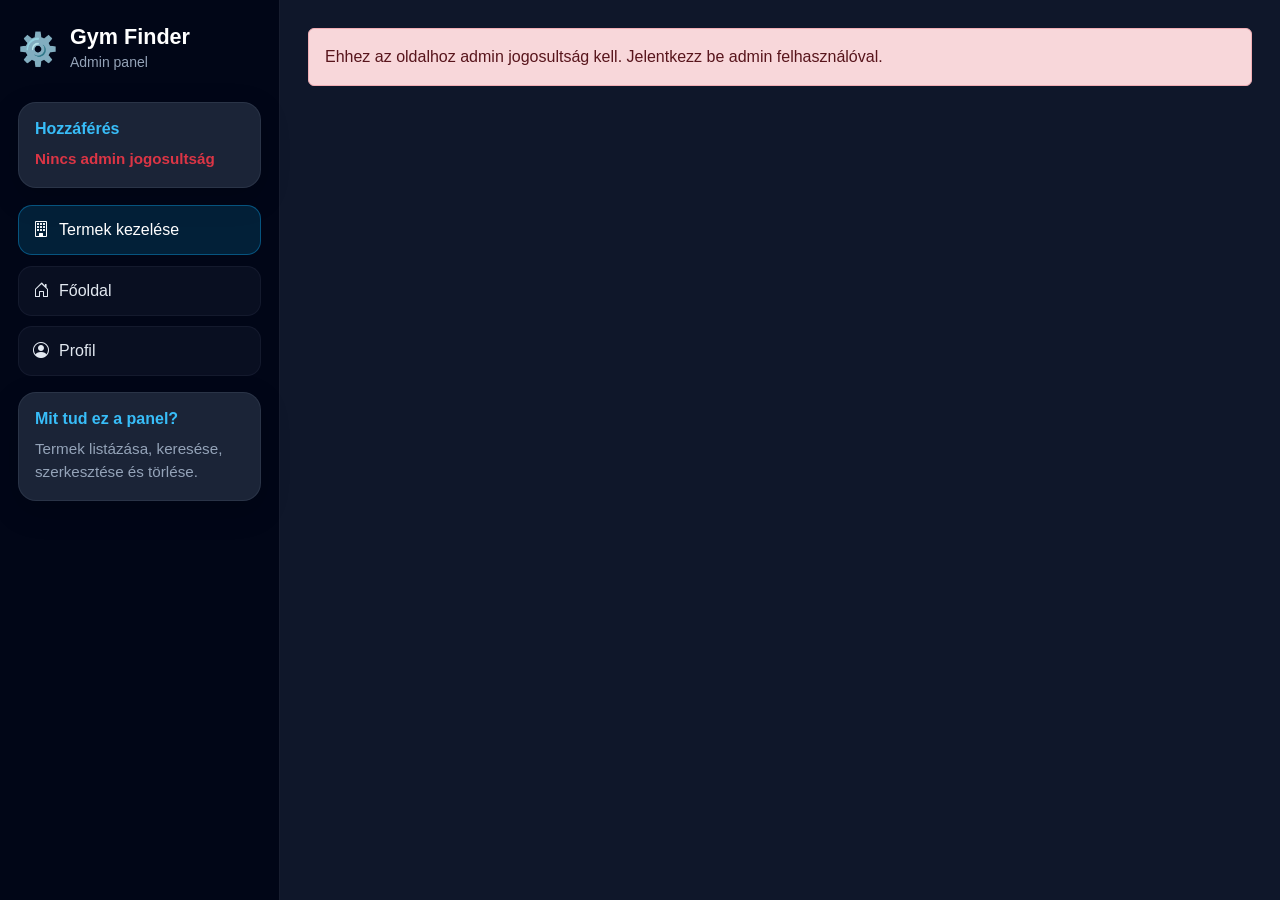
<file: konditeremFrontend/admin.html>
<!DOCTYPE html>
<html lang="hu">
<head>
    <meta charset="UTF-8">
    <meta name="viewport" content="width=device-width, initial-scale=1.0">
    <title>Admin Panel - Gym Finder</title>
    <link href="https://cdn.jsdelivr.net/npm/bootstrap@5.3.0/dist/css/bootstrap.min.css" rel="stylesheet">
    <link rel="stylesheet" href="https://cdn.jsdelivr.net/npm/bootstrap-icons@1.11.1/font/bootstrap-icons.css">
    <link rel="stylesheet" href="css/style.css">

    <style>
        body {
            background: linear-gradient(180deg, #020617 0%, #0f172a 100%);
            color: #ffffff;
            min-height: 100vh;
        }

        .admin-shell {
            display: grid;
            grid-template-columns: 280px 1fr;
            min-height: 100vh;
        }

        .admin-sidebar {
            background: rgba(2, 6, 23, 0.95);
            border-right: 1px solid rgba(148, 163, 184, 0.15);
            padding: 24px 18px;
            position: sticky;
            top: 0;
            height: 100vh;
            backdrop-filter: blur(14px);
        }

        .admin-brand {
            display: flex;
            align-items: center;
            gap: 12px;
            margin-bottom: 28px;
        }

        .admin-brand h2 {
            font-size: 1.35rem;
            margin: 0;
            font-weight: 800;
            color: #ffffff;
        }

        .admin-brand small {
            color: #94a3b8;
        }

        .sidebar-card {
            background: rgba(30, 41, 59, 0.9);
            border: 1px solid rgba(148, 163, 184, 0.12);
            border-radius: 18px;
            padding: 16px;
            margin-bottom: 18px;
            box-shadow: 0 10px 30px rgba(0, 0, 0, 0.18);
        }

        .sidebar-card h6 {
            color: #38bdf8;
            margin-bottom: 10px;
            font-weight: 700;
        }

        .sidebar-muted {
            color: #94a3b8;
            font-size: 0.95rem;
            line-height: 1.5;
        }

        .sidebar-nav {
            display: flex;
            flex-direction: column;
            gap: 10px;
        }

        .sidebar-nav .nav-btn {
            display: flex;
            align-items: center;
            gap: 10px;
            padding: 12px 14px;
            border-radius: 14px;
            text-decoration: none;
            color: #e2e8f0;
            background: rgba(15, 23, 42, 0.6);
            border: 1px solid rgba(148, 163, 184, 0.08);
            transition: 0.2s ease;
        }

        .sidebar-nav .nav-btn:hover,
        .sidebar-nav .nav-btn.active {
            background: rgba(14, 165, 233, 0.16);
            color: #ffffff;
            border-color: rgba(14, 165, 233, 0.4);
            transform: translateY(-1px);
        }

        .admin-main {
            padding: 28px;
        }

        .admin-topbar {
            display: flex;
            justify-content: space-between;
            align-items: center;
            gap: 16px;
            margin-bottom: 24px;
            flex-wrap: wrap;
        }

        .admin-topbar h1 {
            margin: 0;
            font-size: 2rem;
            font-weight: 800;
        }

        .admin-topbar p {
            margin: 6px 0 0;
            color: #94a3b8;
        }

        .topbar-actions {
            display: flex;
            gap: 10px;
            flex-wrap: wrap;
        }

        .dashboard-grid {
            display: grid;
            grid-template-columns: repeat(3, minmax(180px, 1fr));
            gap: 18px;
            margin-bottom: 24px;
        }

        .stat-card {
            background: linear-gradient(180deg, rgba(30, 41, 59, 0.95), rgba(15, 23, 42, 0.95));
            border: 1px solid rgba(148, 163, 184, 0.12);
            border-radius: 22px;
            padding: 20px;
            box-shadow: 0 18px 35px rgba(0, 0, 0, 0.2);
        }

        .stat-label {
            color: #94a3b8;
            font-size: 0.95rem;
            margin-bottom: 8px;
        }

        .stat-value {
            font-size: 2rem;
            font-weight: 800;
            color: #ffffff;
        }

        .panel-card {
            background: rgba(30, 41, 59, 0.94);
            border: 1px solid rgba(148, 163, 184, 0.12);
            border-radius: 22px;
            padding: 22px;
            box-shadow: 0 18px 35px rgba(0, 0, 0, 0.18);
        }

        .panel-header {
            display: flex;
            justify-content: space-between;
            align-items: center;
            gap: 16px;
            margin-bottom: 18px;
            flex-wrap: wrap;
        }

        .panel-title {
            margin: 0;
            font-size: 1.25rem;
            font-weight: 800;
        }

        .panel-subtitle {
            margin: 4px 0 0;
            color: #94a3b8;
            font-size: 0.95rem;
        }

        .toolbar {
            display: flex;
            gap: 10px;
            flex-wrap: wrap;
            width: 100%;
            justify-content: space-between;
            align-items: center;
            margin-bottom: 14px;
        }

        .search-box {
            flex: 1;
            min-width: 260px;
        }

        .search-box .input-group-text,
        .search-box .form-control {
            background: #0f172a;
            border: 1px solid rgba(148, 163, 184, 0.18);
            color: #ffffff;
        }

        .search-box .form-control::placeholder {
            color: #64748b;
        }

        .custom-table {
            overflow: hidden;
            border-radius: 18px;
            border: 1px solid rgba(148, 163, 184, 0.1);
        }

        .table {
            margin-bottom: 0;
        }

        .table thead th {
            background: #0f172a !important;
            color: #cbd5e1 !important;
            border-bottom: 1px solid rgba(148, 163, 184, 0.18) !important;
            font-size: 0.9rem;
            text-transform: uppercase;
            letter-spacing: 0.04em;
        }

        .table tbody td {
            vertical-align: middle;
            border-color: rgba(148, 163, 184, 0.08) !important;
        }

        .gym-name-cell {
            font-weight: 700;
            color: #ffffff;
        }

        .muted-cell {
            color: #94a3b8;
            font-size: 0.92rem;
        }

        .image-badge {
            display: inline-flex;
            align-items: center;
            gap: 8px;
            background: rgba(14, 165, 233, 0.12);
            color: #7dd3fc;
            border: 1px solid rgba(14, 165, 233, 0.2);
            padding: 6px 10px;
            border-radius: 999px;
            font-size: 0.85rem;
        }

        .action-group {
            display: flex;
            gap: 8px;
            flex-wrap: wrap;
        }

        .btn-soft-info {
            background: rgba(14, 165, 233, 0.16);
            color: #7dd3fc;
            border: 1px solid rgba(14, 165, 233, 0.32);
        }

        .btn-soft-info:hover {
            background: rgba(14, 165, 233, 0.28);
            color: white;
        }

        .btn-soft-danger {
            background: rgba(239, 68, 68, 0.14);
            color: #fca5a5;
            border: 1px solid rgba(239, 68, 68, 0.28);
        }

        .btn-soft-danger:hover {
            background: rgba(239, 68, 68, 0.25);
            color: white;
        }

        .modal-content {
            background: #0f172a;
            border: 1px solid rgba(148, 163, 184, 0.14);
            border-radius: 22px;
        }

        .modal-header,
        .modal-footer {
            border-color: rgba(148, 163, 184, 0.12);
        }

        .modal-title {
            font-weight: 800;
        }

        .preview-box {
            background: rgba(15, 23, 42, 0.9);
            border: 1px dashed rgba(148, 163, 184, 0.2);
            border-radius: 16px;
            padding: 14px;
            text-align: center;
        }

        .preview-box img {
            width: 100%;
            max-height: 220px;
            object-fit: cover;
            border-radius: 14px;
        }

        .preview-placeholder {
            color: #94a3b8;
            font-size: 0.95rem;
        }

        .empty-box {
            text-align: center;
            padding: 40px 20px;
            color: #94a3b8;
        }

        .d-none-force {
            display: none !important;
        }

        @media (max-width: 992px) {
            .admin-shell {
                grid-template-columns: 1fr;
            }

            .admin-sidebar {
                position: relative;
                height: auto;
                border-right: none;
                border-bottom: 1px solid rgba(148, 163, 184, 0.15);
            }

            .dashboard-grid {
                grid-template-columns: 1fr;
            }

            .admin-main {
                padding: 18px;
            }
        }
    </style>
</head>
<body class="dark">

<div class="admin-shell">
    <aside class="admin-sidebar">
        <div class="admin-brand">
            <div style="font-size: 2rem;">⚙️</div>
            <div>
                <h2>Gym Finder</h2>
                <small>Admin panel</small>
            </div>
        </div>

        <div class="sidebar-card">
            <h6>Hozzáférés</h6>
            <div class="sidebar-muted" id="admin-role-status">Jogosultság ellenőrzése...</div>
        </div>

        <div class="sidebar-nav mb-3">
            <a href="#" class="nav-btn active">
                <i class="bi bi-building"></i>
                <span>Termek kezelése</span>
            </a>
            <a href="index.html" class="nav-btn">
                <i class="bi bi-house-door"></i>
                <span>Főoldal</span>
            </a>
            <a href="profil.html" class="nav-btn">
                <i class="bi bi-person-circle"></i>
                <span>Profil</span>
            </a>
        </div>

        <div class="sidebar-card">
            <h6>Mit tud ez a panel?</h6>
            <div class="sidebar-muted">
                Termek listázása, keresése, szerkesztése és törlése. 
            </div>
        </div>
    </aside>

    <main class="admin-main">
        <div id="admin-access-denied" class="alert alert-danger d-none-force">
            Ehhez az oldalhoz admin jogosultság kell. Jelentkezz be admin felhasználóval.
        </div>

        <div id="admin-panel">
            <div class="admin-topbar">
                <div>
                    <h1>Admin Dashboard</h1>
                    <p>Kezelőfelület a Gym Finder konditermekhez.</p>
                </div>

                <div class="topbar-actions">
                    <button id="refresh-admin-btn" class="btn btn-info fw-bold">
                        <i class="bi bi-arrow-clockwise"></i> Frissítés
                    </button>
                    <button id="admin-logout-btn" class="btn btn-danger fw-bold">
                        <i class="bi bi-box-arrow-right"></i> Kijelentkezés
                    </button>
                </div>
            </div>

            <div class="dashboard-grid">
                <div class="stat-card">
                    <div class="stat-label">Összes terem</div>
                    <div class="stat-value" id="gym-count">0</div>
                </div>

                <div class="stat-card">
                    <div class="stat-label">Képpel rendelkező termek</div>
                    <div class="stat-value" id="gym-image-count">0</div>
                </div>

                <div class="stat-card">
                    <div class="stat-label">Szűrt találatok</div>
                    <div class="stat-value" id="gym-filter-count">0</div>
                </div>
            </div>

            <section class="panel-card">
                <div class="panel-header">
                    <div>
                        <h3 class="panel-title">Konditermek kezelése</h3>
                        <p class="panel-subtitle">Szerkeszd gyorsan a neveket, elérhetőségeket, nyitvatartást és a képfájlokat.</p>
                    </div>
                </div>

                <div class="toolbar">
                    <div class="search-box">
                        <div class="input-group">
                            <span class="input-group-text"><i class="bi bi-search"></i></span>
                            <input type="text" id="admin-search" class="form-control" placeholder="Keresés név, telefon vagy email alapján...">
                        </div>
                    </div>
                </div>

                <div class="custom-table">
                    <table class="table table-dark table-hover align-middle mb-0">
                        <thead>
                            <tr>
                                <th>ID</th>
                                <th>Név</th>
                                <th>Nyitvatartás</th>
                                <th>Telefon</th>
                                <th>Email</th>
                                <th>Kép</th>
                                <th>Műveletek</th>
                            </tr>
                        </thead>
                        <tbody id="admin-tbody">
                            <tr>
                                <td colspan="7" class="text-center py-4">Adatok betöltése...</td>
                            </tr>
                        </tbody>
                    </table>
                </div>
            </section>
        </div>
    </main>
</div>

<div class="modal fade" id="editGymModal" tabindex="-1" aria-hidden="true">
    <div class="modal-dialog modal-lg modal-dialog-centered">
        <div class="modal-content text-white">
            <div class="modal-header">
                <h5 class="modal-title">Terem szerkesztése</h5>
                <button type="button" class="btn-close btn-close-white" data-bs-dismiss="modal"></button>
            </div>

            <div class="modal-body">
                <input type="hidden" id="edit-id">

                <div class="row g-3">
                    <div class="col-md-6">
                        <label class="form-label">Terem neve</label>
                        <input type="text" id="edit-name" class="form-control" placeholder="Pl. Aero Fitness">
                    </div>

                    <div class="col-md-6">
                        <label class="form-label">Nyitvatartás</label>
                        <input type="text" id="edit-openAt" class="form-control" placeholder="Pl. H-P: 06:00-22:00">
                    </div>

                    <div class="col-md-6">
                        <label class="form-label">Telefon</label>
                        <input type="text" id="edit-phone" class="form-control" placeholder="+36 ...">
                    </div>

                    <div class="col-md-6">
                        <label class="form-label">Email</label>
                        <input type="email" id="edit-email" class="form-control" placeholder="info@....hu">
                    </div>

                    <div class="col-md-8">
                        <label class="form-label">Kép fájlneve</label>
                        <input type="text" id="edit-imagePath" class="form-control" placeholder="Pl. aero.jpg">
                        <div class="form-text text-secondary">A képet a backend wwwroot/images mappájában keresni fogja.</div>
                    </div>

                    <div class="col-md-4">
                        <label class="form-label">Kép előnézet</label>
                        <div class="preview-box" id="image-preview-box">
                            <div class="preview-placeholder">Nincs kiválasztva kép</div>
                        </div>
                    </div>
                </div>
            </div>

            <div class="modal-footer d-flex justify-content-between">
                <div class="text-secondary small">Mentés előtt ellenőrizd a fájlnevet.</div>
                <div class="d-flex gap-2">
                    <button type="button" class="btn btn-secondary" data-bs-dismiss="modal">Mégse</button>
                    <button type="button" id="save-edit-btn" class="btn btn-success fw-bold">
                        <i class="bi bi-floppy"></i> Mentés
                    </button>
                </div>
            </div>
        </div>
    </div>
</div>

<script src="https://cdn.jsdelivr.net/npm/bootstrap@5.3.0/dist/js/bootstrap.bundle.min.js"></script>
<script src="js/admin.js"></script>
</body>
</html>
</file>
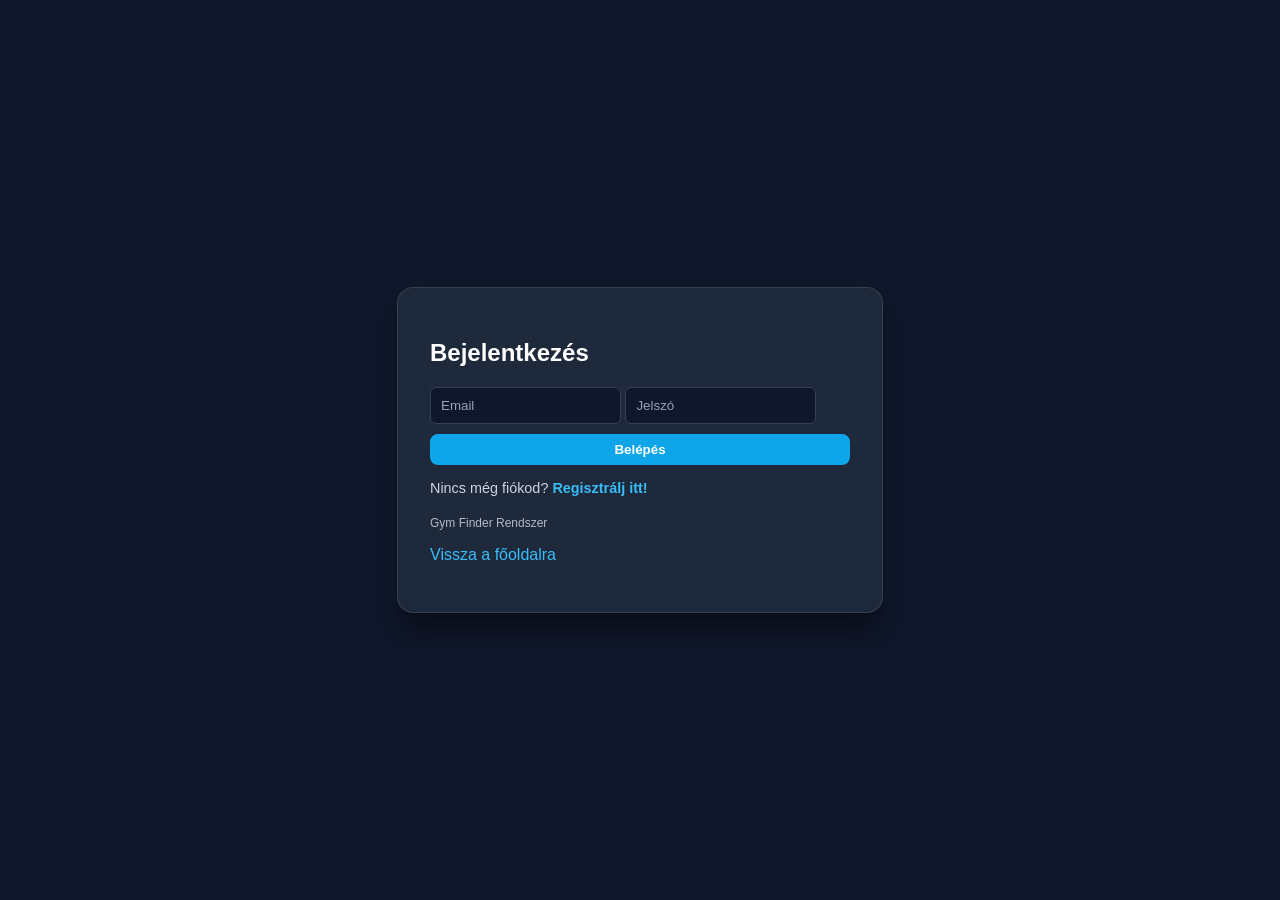
<file: konditeremFrontend/login.html>
<!DOCTYPE html>
<html lang="hu">
<head>
    <meta charset="UTF-8">
    <title>Bejelentkezés és Regisztráció</title>
    <link rel="stylesheet" href="css/style.css">
</head>
<body class="dark center">

<div class="card">
    <div id="login-section">
        <h2>Bejelentkezés</h2>
        <input type="email" id="email" placeholder="Email">
        <input type="password" id="password" placeholder="Jelszó">
        
        <button class="btn full" onclick="handleLoginClick()">Belépés</button>
        
        <p style="margin-top: 15px; font-size: 0.9rem;">
            Nincs még fiókod? <a href="#" onclick="toggleForm()" style="color: #38bdf8; text-decoration: none; font-weight: bold;">Regisztrálj itt!</a>
        </p>
    </div>

    <div id="register-section" style="display: none;">
        <h2>Regisztráció</h2>
        <input type="text" id="reg-name" placeholder="Teljes név">
        <input type="email" id="reg-email" placeholder="Email cím">
        <input type="password" id="reg-password" placeholder="Jelszó">
        <input type="password" id="reg-password-again" placeholder="Jelszó újra">
        
        <button class="btn full" onclick="handleRegisterClick()">Fiók létrehozása</button>
        
        <p style="margin-top: 15px; font-size: 0.9rem;">
            Van már fiókod? <a href="#" onclick="toggleForm()" style="color: #38bdf8; text-decoration: none; font-weight: bold;">Jelentkezz be!</a>
        </p>
    </div>

    <p class="muted" style="margin-top: 20px;">Gym Finder Rendszer</p>
    <p><a href="index.html" style="color: #007bff; text-decoration: none;">Vissza a főoldalra</a></p>
</div>

<script>
    const API_URL = "http://localhost:5131/api";

    function toggleForm() {
        const loginSec = document.getElementById('login-section');
        const registerSec = document.getElementById('register-section');
        loginSec.style.display = (loginSec.style.display === 'none') ? 'block' : 'none';
        registerSec.style.display = (registerSec.style.display === 'none') ? 'block' : 'none';
    }

    async function handleLoginClick() {
        const emailVal = document.getElementById('email').value.trim();
        const passVal = document.getElementById('password').value;

        if (!emailVal || !passVal) {
            alert("Kérlek töltsd ki mindkét mezőt!");
            return;
        }

        try {
            const response = await fetch(`${API_URL}/auth/login`, {
                method: "POST",
                headers: { "Content-Type": "application/json" },
                body: JSON.stringify({ email: emailVal, password: passVal })
            });

            if (response.ok) {
                const data = await response.json();

                const token = data.token || data.Token;
                const userId = data.userId || data.UserId || data.id || data.Id || (data.user && data.user.id);

                if (!token) {
                    alert("A backend nem adott vissza tokent.");
                    return;
                }

                if (!userId) {
                    alert("Sikeres belépés, de a backend nem adott vissza userId-t.");
                    return;
                }

                localStorage.setItem("token", token);
                localStorage.setItem("userId", userId.toString());
                localStorage.setItem("userEmail", emailVal);

                alert("Sikeres bejelentkezés!");
                window.location.href = "index.html";
            } else {
                let msg = "Hiba: Rossz email vagy jelszó!";
                try {
                    const errorText = await response.text();
                    if (errorText) msg = errorText;
                } catch {}
                alert(msg);
            }
        } catch (error) {
            console.error("Login hiba:", error);
            alert("Nem sikerült elérni a szervert!");
        }
    }

    async function handleRegisterClick() {
        const name = document.getElementById('reg-name').value.trim();
        const email = document.getElementById('reg-email').value.trim();
        const pass = document.getElementById('reg-password').value;
        const passAgain = document.getElementById('reg-password-again').value;

        if (!name || !email || !pass) {
            alert("Minden mezőt tölts ki!");
            return;
        }

        if (pass !== passAgain) {
            alert("A két jelszó nem egyezik!");
            return;
        }

        try {
            const response = await fetch(`${API_URL}/auth/register`, {
                method: 'POST',
                headers: { 'Content-Type': 'application/json' },
                body: JSON.stringify({ name: name, email: email, password: pass })
            });

            if (response.ok) {
                alert("Sikeres regisztráció! Most már bejelentkezhetsz.");
                toggleForm();
            } else {
                let msg = "Sikertelen regisztráció";
                try {
                    const errorText = await response.text();
                    if (errorText) msg = errorText;
                } catch {}
                alert("Hiba: " + msg);
            }
        } catch (err) {
            console.error("Register hiba:", err);
            alert("Hiba a szerver elérésekor!");
        }
    }
</script>

<script src="js/app.js"></script>
</body>
</html>
</file>
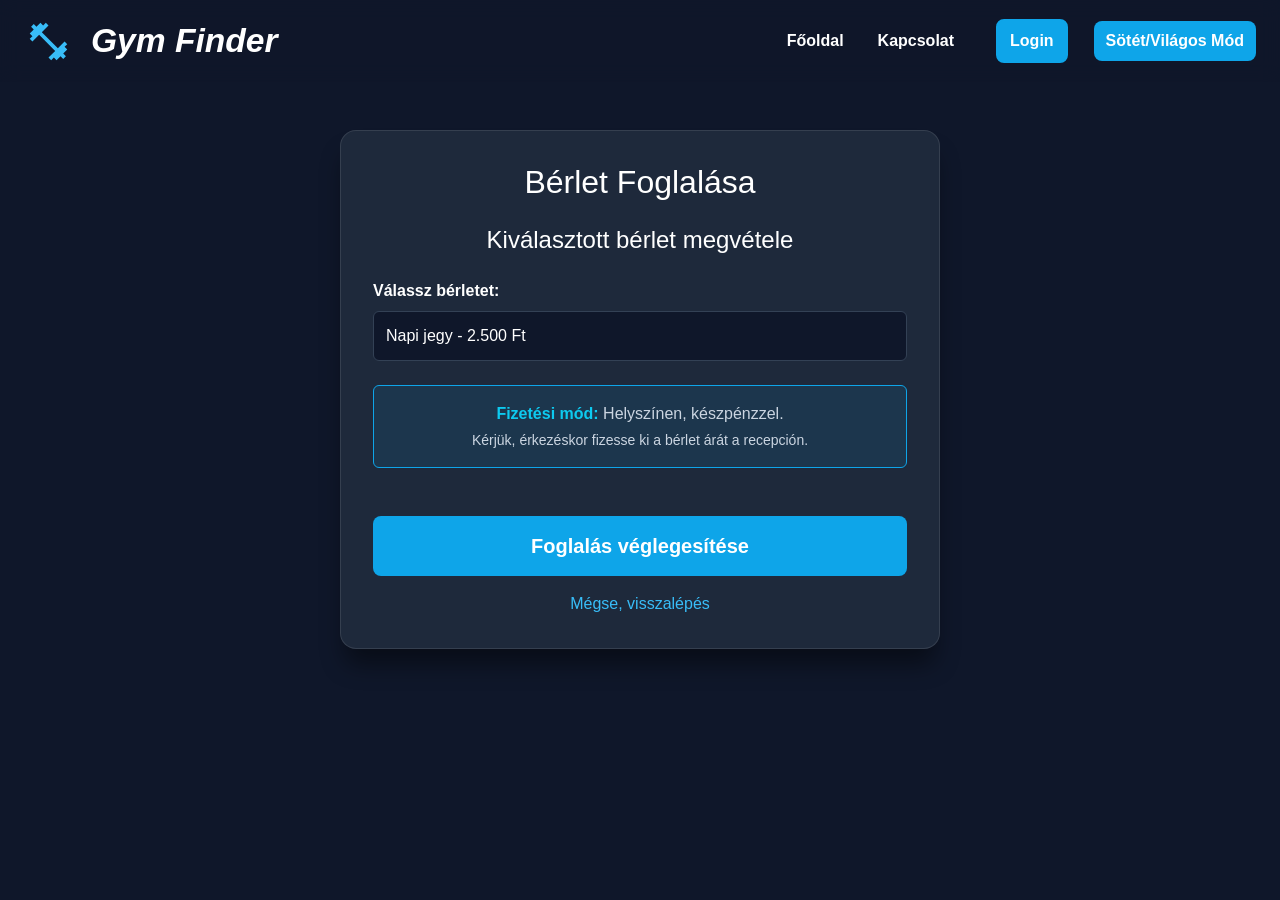
<file: konditeremFrontend/purchase.html>
<!DOCTYPE html>
<html lang="hu">
<head>
    <meta charset="UTF-8">
    <meta name="viewport" content="width=device-width, initial-scale=1.0">
    <title>Bérlet Foglalása - Gym Finder</title>
    <link href="https://cdn.jsdelivr.net/npm/bootstrap@5.3.0/dist/css/bootstrap.min.css" rel="stylesheet">
    <link rel="stylesheet" href="css/style.css">
</head>
<body class="dark">

<header class="topbar d-flex justify-content-between align-items-center p-3 sticky-top" style="background: rgba(15, 23, 42, 0.8); backdrop-filter: blur(10px); z-index: 1000;">
    <a href="index.html" class="brand-logo text-decoration-none d-flex align-items-center">
        <svg xmlns="http://www.w3.org/2000/svg" width="45" height="45" viewBox="0 0 24 24" fill="#38bdf8">
            <path d="M20.57 14.86L22 13.43 20.57 12 17 15.57 8.43 7 12 3.43 10.57 2 9.14 3.43 7.71 2 5.57 4.14 4.14 2.71 2.71 4.14l1.43 1.43L2 7.71l1.43 1.43L2 10.57 3.43 12 7 8.43 15.57 17 12 20.57 13.43 22l1.43-1.43L16.29 22l2.14-2.14 1.43 1.43 1.43-1.43-1.43-1.43L22 16.29z"/>
        </svg>
        <span class="brand-text text-white ms-2 fw-bold">Gym Finder</span>
    </a>
    
    <nav class="d-flex align-items-center">
        <a href="index.html" class="nav-link text-white text-decoration-none me-4 fw-bold">Főoldal</a>
        <a href="kapcsolat.html" class="nav-link text-white text-decoration-none me-4 fw-bold">Kapcsolat</a>
        <a href="profil.html" id="profile-link" class="text-info text-decoration-none me-4 fw-bold" style="display:none;">Profil</a>
        <a href="admin.html" id="admin-link" class="text-danger text-decoration-none me-4 fw-bold" style="display:none;">Admin</a>
        <span id="user-info" class="me-2 text-success fw-bold"></span>
        <a href="login.html" id="login-link" class="btn btn-outline-light">Login</a>
        <button onclick="toggleTheme()" class="btn btn-outline-info me-2 ms-3" id="theme-toggle">Sötét/Világos Mód</button>
        <button id="logout-btn" class="btn btn-danger ms-2" style="display:none; padding: 5px 15px;">Kijelentkezés</button>
    </nav>
</header>

<div class="container mt-5 mb-5">
    <div class="card p-4 m-auto shadow-lg border-secondary" style="max-width: 600px; border-radius: 16px;">
        <h2 class="text-center text-primary mb-4" id="purchase-title">Bérlet Foglalása</h2>
        
        <h4 class="text-center text-info mb-4" id="purchase-gym-name">Kiválasztott bérlet megvétele</h4>

        <div class="mb-4">
            <label class="form-label text-muted">Válassz bérletet:</label>
            <select id="product-select" class="form-select border-0" style="padding: 12px;">
                <option value="2500">Napi jegy - 2.500 Ft</option>
                <option value="12000">Havi bérlet - 12.000 Ft</option>
                <option value="30000">3 Havi bérlet - 30.000 Ft</option>
            </select>
        </div>

        <div class="mb-5 text-center p-3 rounded" style="background-color: rgba(14, 165, 233, 0.1); border: 1px solid #0ea5e9;">
            <p class="mb-0 text-white"><strong class="text-info">Fizetési mód:</strong> Helyszínen, készpénzzel.</p>
            <p class="mb-0 text-muted small mt-1">Kérjük, érkezéskor fizesse ki a bérlet árát a recepción.</p>
        </div>

        <button id="submit-purchase" class="btn btn-primary w-100 fw-bold fs-5" style="padding: 15px;">Foglalás véglegesítése</button>
        
        <div class="text-center mt-3">
            <a href="index.html" class="text-muted text-decoration-none">Mégse, visszalépés</a>
        </div>
    </div>
</div>

<script src="js/app.js"></script>
</body>
</html>
</file>
<file: konditeremFrontend/css/style.css>
/* =========================================
1. ALAP
========================================= */
body.dark {
    background: #0f172a;
    color: white;
    font-family: Arial, sans-serif;
    margin: 0;
}

body {
    background: #0f172a;
    color: white;
    font-family: Arial, sans-serif;
    margin: 0;
    animation: fadeIn 0.8s ease-in-out;
}

.topbar {
    display: flex;
    justify-content: space-between;
    padding: 15px;
    background: #020617;
}

.topbar a {
    color: #ffffff;
    text-decoration: none;
    font-weight: bold;
    margin: 0 10px;
    transition: color 0.3s;
}

.topbar a:hover {
    color: #0ea5e9;
}

.search input {
    width: 90%;
    margin: 15px;
    padding: 10px;
    border-radius: 8px;
    border: none;
    background: #1e293b;
    border: 1px solid #334155;
    color: white;
    transition: border-color 0.3s;
}

.search input:focus {
    outline: none;
    border-color: #0ea5e9;
    background: #233045;
    box-shadow: 0 0 0 3px rgba(14, 165, 233, 0.2);
}

.gym-list {
    display: flex;
    gap: 15px;
    padding: 15px;
}

/* =========================================
2. KÁRTYÁK
========================================= */
.gym-card {
    background: #1e293b;
    border-radius: 16px;
    padding: 15px;
    width: 100%;
    transition: all 0.3s ease;
    border: 1px solid rgba(255, 255, 255, 0.05);
    box-shadow: 0 4px 6px -1px rgba(0, 0, 0, 0.1), 0 2px 4px -1px rgba(0, 0, 0, 0.06);
    cursor: pointer;
    overflow: hidden;
}

.gym-card:hover {
    transform: translateY(-8px);
    background: #233045;
    box-shadow: 0 20px 25px -5px rgba(0, 0, 0, 0.3), 0 10px 10px -5px rgba(0, 0, 0, 0.04);
    border-color: #0ea5e9;
}

.gym-card img {
    width: 100%;
    height: 180px;
    object-fit: cover;
    border-radius: 12px;
    margin-bottom: 12px;
    transition: transform 0.5s ease;
}

.gym-card:hover img {
    transform: scale(1.05);
}

.gym-card h3 {
    font-size: 1.2rem;
    color: #0ea5e9;
    margin-bottom: 10px;
}

.gym-card p {
    font-size: 0.95rem;
    margin-bottom: 6px;
    color: #cbd5e1;
}

/* =========================================
3. GOMBOK
========================================= */
.btn {
    background: #0ea5e9;
    color: white;
    padding: 8px 12px;
    text-decoration: none;
    border-radius: 8px;
    display: inline-block;
    border: none;
    cursor: pointer;
    font-weight: 600;
    transition: background 0.3s ease, box-shadow 0.3s ease;
}

.btn:hover {
    background: #0284c7;
    box-shadow: 0 0 15px rgba(14, 165, 233, 0.4);
}

.btn.full {
    width: 100%;
    text-align: center;
    margin-top: 10px;
}

.btn-outline-light,
.gym-card .btn {
    background: #0ea5e9 !important;
    color: #ffffff !important;
    border: 2px solid #0ea5e9 !important;
    font-weight: bold;
    opacity: 1 !important;
    visibility: visible !important;
}

.btn-outline-light:hover,
.gym-card .btn:hover {
    background: #0284c7 !important;
    border-color: #0284c7 !important;
}

/* =========================================
4. LOGIN / ÁLTALÁNOS CARD
========================================= */
.center {
    display: flex;
    justify-content: center;
    align-items: center;
    min-height: 100vh;
}

.card {
    background-color: #1e293b !important;
    padding: 32px !important;
    border-radius: 16px !important;
    border: 1px solid rgba(255, 255, 255, 0.1) !important;
    width: 100%;
    max-width: 420px;
    margin: 40px auto;
    box-shadow: 0 20px 25px -5px rgba(0, 0, 0, 0.45) !important;
    color: #ffffff !important;
}

.card h2,
.card h3,
.card h4,
.card h5,
.card h6 {
    color: #ffffff !important;
    margin-bottom: 20px;
}

.card p {
    color: #cbd5e1 !important;
}

.card a {
    color: #38bdf8 !important;
    text-decoration: none !important;
}

.card a:hover {
    text-decoration: underline !important;
}

/* =========================================
5. INPUTOK / FORMOK
========================================= */
input,
textarea,
select {
    color: #ffffff !important;
}

input::placeholder,
textarea::placeholder {
    color: #94a3b8 !important;
    opacity: 1 !important;
}

.form-control,
textarea,
input[type="text"],
input[type="email"],
input[type="password"] {
    background: #1e293b !important;
    border: 1px solid #334155 !important;
    padding: 10px;
    border-radius: 6px;
    color: #ffffff !important;
}

.card input,
.card select,
.card textarea {
    background: #0f172a !important;
    border: 1px solid #334155 !important;
    color: #ffffff !important;
}

label,
.form-label {
    color: #ffffff !important;
    font-weight: 600 !important;
    display: block !important;
    margin-bottom: 8px !important;
}

/* =========================================
6. FOOTER
========================================= */
.main-footer {
    background: #020617;
    color: white;
}

.main-footer h5,
.main-footer h6 {
    margin-bottom: 15px;
    font-weight: 700;
    color: #ffffff;
}

.main-footer p,
.main-footer span,
.main-footer .muted,
.main-footer div {
    color: #cbd5e1 !important;
}

.main-footer .text-primary {
    color: #38bdf8 !important;
}

footer {
    color: #cbd5e1;
}

footer p,
footer span,
footer div {
    color: inherit;
}

/* =========================================
7. MISC
========================================= */
.hero {
    width: 100%;
    max-height: 250px;
    object-fit: cover;
}

.content {
    padding: 15px;
}

.muted {
    font-size: 12px;
    opacity: 0.85;
}

.spinner-border {
    width: 3rem;
    height: 3rem;
}

@keyframes fadeIn {
    from { opacity: 0; }
    to { opacity: 1; }
}

/* =========================================
8. LOGÓ
========================================= */
.brand-logo {
    display: flex;
    align-items: center;
    gap: 12px;
    text-decoration: none !important;
}

.brand-logo svg {
    color: #ffffff;
    transition: transform 0.3s ease, color 0.3s ease;
}

.brand-text {
    font-size: 2.1rem;
    font-weight: bold;
    font-style: italic;
    color: #ffffff;
    transition: color 0.3s;
    margin-bottom: 0;
}

.brand-logo:hover .brand-text,
.brand-logo:hover svg {
    color: #0ea5e9 !important;
}

.brand-logo:hover svg {
    transform: rotate(-15deg) scale(1.1);
}

/* =========================================
9. HERO VIDEO
========================================= */
.hero-section {
    position: relative;
    width: 100%;
    height: 75vh;
    min-height: 500px;
    display: flex;
    align-items: center;
    justify-content: center;
    overflow: hidden;
    background-color: #000;
}

#hero-video {
    position: absolute;
    top: 50%;
    left: 50%;
    min-width: 100%;
    min-height: 100%;
    width: auto;
    height: auto;
    z-index: 0;
    transform: translate(-50%, -50%);
    object-fit: cover;
}

.hero-overlay {
    position: absolute;
    top: 0;
    left: 0;
    width: 100%;
    height: 100%;
    background: rgba(0, 0, 0, 0.5);
    z-index: 1;
}

.hero-content {
    position: relative;
    z-index: 2;
    color: white !important;
    width: 90%;
    max-width: 900px;
    text-align: center;
}

.hero-content h1 {
    color: #ffffff !important;
    font-size: 3.5rem;
    font-weight: 800;
    text-shadow: 2px 4px 15px rgba(0, 0, 0, 1) !important;
    margin-bottom: 15px;
}

.hero-content p {
    color: #ffffff !important;
    font-size: 1.3rem;
    text-shadow: 1px 2px 10px rgba(0, 0, 0, 1) !important;
    margin-bottom: 25px;
}

.search-container {
    max-width: 600px;
    margin: 0 auto;
}

.hero-search {
    border-radius: 50px !important;
    padding: 15px 30px !important;
    border: 2px solid transparent !important;
    font-size: 1.2rem !important;
    box-shadow: 0 10px 30px rgba(0, 0, 0, 0.3);
    transition: all 0.3s ease;
    background-color: white !important;
    color: #0f172a !important;
}

.hero-search:focus {
    border-color: #0ea5e9 !important;
    box-shadow: 0 0 20px rgba(14, 165, 233, 0.4) !important;
    transform: scale(1.02);
}

/* =========================================
10. LIGHT MODE
========================================= */
body.light-mode {
    background: #f8fafc !important;
    color: #0f172a !important;
}

body.light-mode .topbar,
body.light-mode .main-footer {
    background: #ffffff !important;
    color: #0f172a !important;
    border-color: #cbd5e1 !important;
}

body.light-mode .gym-card,
body.light-mode .card,
body.light-mode .info-card,
body.light-mode .glass-card {
    background: #ffffff !important;
    border: 1px solid #cbd5e1 !important;
    color: #0f172a !important;
    box-shadow: 0 10px 30px rgba(15, 23, 42, 0.08) !important;
}

body.light-mode .topbar a,
body.light-mode .nav-link,
body.light-mode .brand-text {
    color: #0f172a !important;
}

body.light-mode .topbar a:hover,
body.light-mode .nav-link:hover,
body.light-mode .brand-logo:hover .brand-text,
body.light-mode .brand-logo:hover svg {
    color: #0ea5e9 !important;
}

body.light-mode .brand-logo svg {
    color: #0f172a !important;
}

body.light-mode h1,
body.light-mode h2,
body.light-mode h3,
body.light-mode h4,
body.light-mode h5,
body.light-mode h6,
body.light-mode p,
body.light-mode span,
body.light-mode label,
body.light-mode li,
body.light-mode strong,
body.light-mode small {
    color: #0f172a !important;
}

body.light-mode .gym-card p,
body.light-mode .muted,
body.light-mode footer,
body.light-mode footer p,
body.light-mode .main-footer p,
body.light-mode .main-footer span,
body.light-mode .main-footer .muted,
body.light-mode .main-footer div {
    color: #475569 !important;
}

body.light-mode .main-footer h5,
body.light-mode .main-footer h6 {
    color: #0f172a !important;
}

body.light-mode input,
body.light-mode textarea,
body.light-mode select,
body.light-mode .form-control {
    color: #0f172a !important;
    background: #ffffff !important;
    border: 1px solid #cbd5e1 !important;
}

body.light-mode .card input,
body.light-mode .card textarea,
body.light-mode .card select {
    background: #ffffff !important;
    color: #0f172a !important;
    border: 1px solid #cbd5e1 !important;
}

body.light-mode input::placeholder,
body.light-mode textarea::placeholder {
    color: #64748b !important;
}

body.light-mode .text-primary,
body.light-mode .icon-text {
    color: #0ea5e9 !important;
}

body.light-mode .hero-content h1,
body.light-mode .hero-content p {
    color: #ffffff !important;
}

body.light-mode .contact-content-wrapper {
    background: #ffffff !important;
}

body.light-mode footer.text-center {
    background: #ffffff !important;
    border-top: 1px solid #cbd5e1 !important;
}

body.light-mode footer.text-center p {
    color: #475569 !important;
}

/* =========================================
11. MOBIL
========================================= */
@media screen and (max-width: 768px) {
    .topbar {
        flex-direction: column;
        align-items: center;
        gap: 15px;
    }

    .gym-list {
        flex-direction: column;
        align-items: center;
    }

    .gym-card {
        width: 90%;
        margin-bottom: 20px;
    }

    .search input {
        width: 100%;
        box-sizing: border-box;
    }

    .hero-section {
        height: 60vh;
    }

    .hero-content h1 {
        font-size: 2.5rem;
    }

    .brand-text {
        font-size: 1.7rem;
    }
}
/* =========================================
12. PROFIL OLDAL DESIGN UPGRADE
========================================= */

.profile-page {
    position: relative;
    min-height: 100vh;
    background-color: #0f172a !important;
    background-image:
        linear-gradient(rgba(2, 6, 23, 0.68), rgba(15, 23, 42, 0.94)),
        url("/assets/profile_bg.png") !important;
    background-position: center center !important;
    background-size: cover !important;
    background-repeat: no-repeat !important;
    background-attachment: fixed !important;
}

.profile-page::before {
    content: "";
    position: fixed;
    inset: 0;
    background:
        radial-gradient(circle at top right, rgba(14, 165, 233, 0.14), transparent 30%),
        radial-gradient(circle at bottom left, rgba(239, 68, 68, 0.10), transparent 28%);
    pointer-events: none;
    z-index: 0;
}

.profile-page > * {
    position: relative;
    z-index: 1;
}

.profile-hero {
    position: relative;
    padding: 70px 0 40px;
}

.profile-hero-overlay {
    position: absolute;
    inset: 0;
    pointer-events: none;
}

.profile-hero-content {
    position: relative;
    z-index: 2;
}

.profile-hero-box {
    max-width: 760px;
    margin: 0 auto;
    text-align: center;
    padding: 34px 28px;
    border-radius: 26px;
    background: rgba(15, 23, 42, 0.58);
    backdrop-filter: blur(16px);
    -webkit-backdrop-filter: blur(16px);
    border: 1px solid rgba(255, 255, 255, 0.10);
    box-shadow: 0 25px 50px rgba(0, 0, 0, 0.28);
}

.profile-badge {
    display: inline-flex;
    align-items: center;
    gap: 8px;
    background: rgba(14, 165, 233, 0.16);
    color: #7dd3fc;
    border: 1px solid rgba(125, 211, 252, 0.20);
    padding: 8px 14px;
    border-radius: 999px;
    font-size: 0.9rem;
    font-weight: 700;
    margin-bottom: 16px;
}

.profile-hero-box h1 {
    font-size: 3rem;
    font-weight: 800;
    color: #ffffff !important;
    margin-bottom: 12px;
    text-shadow: 0 4px 24px rgba(0, 0, 0, 0.4);
}

.profile-hero-box p {
    color: #cbd5e1 !important;
    font-size: 1.08rem;
    margin-bottom: 0;
}

.profile-content {
    margin-top: 10px;
}

.profile-section-card {
    background: rgba(15, 23, 42, 0.68);
    backdrop-filter: blur(18px);
    -webkit-backdrop-filter: blur(18px);
    border: 1px solid rgba(255, 255, 255, 0.10);
    border-radius: 28px;
    padding: 34px 28px;
    box-shadow: 0 25px 50px rgba(0, 0, 0, 0.24);
}

.favorites-section {
    border-color: rgba(239, 68, 68, 0.16);
}

.section-heading {
    margin-bottom: 28px;
}

.section-kicker {
    display: inline-block;
    font-size: 0.88rem;
    text-transform: uppercase;
    letter-spacing: 0.12em;
    font-weight: 800;
    margin-bottom: 10px;
}

.section-subtext {
    color: #94a3b8 !important;
    max-width: 650px;
    margin: 0 auto;
}

#my-tickets-container .card,
#my-favorites-container .card {
    background: linear-gradient(180deg, rgba(30, 41, 59, 0.96), rgba(15, 23, 42, 0.98)) !important;
    border: 1px solid rgba(148, 163, 184, 0.14) !important;
    border-radius: 22px !important;
    box-shadow: 0 18px 35px rgba(0, 0, 0, 0.25) !important;
    transition: transform 0.25s ease, box-shadow 0.25s ease, border-color 0.25s ease;
}

#my-tickets-container .card:hover,
#my-favorites-container .card:hover {
    transform: translateY(-6px);
    box-shadow: 0 26px 45px rgba(0, 0, 0, 0.32) !important;
    border-color: rgba(14, 165, 233, 0.28) !important;
}

#my-tickets-container .card h4,
#my-favorites-container .card h4 {
    font-weight: 800;
    letter-spacing: 0.01em;
}

#my-tickets-container .card p,
#my-favorites-container .card p {
    color: #dbeafe !important;
}

#my-favorites-container .card img {
    border-bottom: 1px solid rgba(255, 255, 255, 0.06);
}

#my-favorites-container .btn-outline-light {
    background: rgba(14, 165, 233, 0.18) !important;
    color: #ffffff !important;
    border: 1px solid rgba(125, 211, 252, 0.28) !important;
}

#my-favorites-container .btn-outline-light:hover {
    background: rgba(14, 165, 233, 0.32) !important;
    border-color: rgba(125, 211, 252, 0.45) !important;
}

#my-favorites-container .btn-danger {
    border: none !important;
    box-shadow: none !important;
}

#my-favorites-container .btn-danger:hover {
    box-shadow: 0 0 20px rgba(239, 68, 68, 0.24) !important;
}

body.light-mode.profile-page {
    background-color: #f8fafc !important;
    background-image:
        linear-gradient(rgba(248, 250, 252, 0.88), rgba(255, 255, 255, 0.96)),
        url("/assets/profile_bg.png") !important;
    background-position: center center !important;
    background-size: cover !important;
    background-repeat: no-repeat !important;
    background-attachment: fixed !important;
}

body.light-mode .profile-page::before {
    background:
        radial-gradient(circle at top right, rgba(14, 165, 233, 0.10), transparent 30%),
        radial-gradient(circle at bottom left, rgba(239, 68, 68, 0.07), transparent 28%);
}

body.light-mode .profile-hero-box,
body.light-mode .profile-section-card {
    background: rgba(255, 255, 255, 0.78) !important;
    border: 1px solid rgba(148, 163, 184, 0.22) !important;
    box-shadow: 0 20px 45px rgba(15, 23, 42, 0.10) !important;
}

body.light-mode .profile-hero-box h1 {
    color: #0f172a !important;
    text-shadow: none !important;
}

body.light-mode .profile-hero-box p,
body.light-mode .section-subtext {
    color: #475569 !important;
}

body.light-mode #my-tickets-container .card,
body.light-mode #my-favorites-container .card {
    background: linear-gradient(180deg, rgba(255, 255, 255, 0.98), rgba(248, 250, 252, 0.98)) !important;
    border: 1px solid rgba(203, 213, 225, 0.9) !important;
    box-shadow: 0 18px 35px rgba(15, 23, 42, 0.08) !important;
}

body.light-mode #my-tickets-container .card p,
body.light-mode #my-favorites-container .card p {
    color: #334155 !important;
}

body.light-mode .profile-badge {
    background: rgba(14, 165, 233, 0.12);
    color: #0369a1;
    border-color: rgba(3, 105, 161, 0.18);
}

@media screen and (max-width: 768px) {
    .profile-hero {
        padding: 42px 0 24px;
    }

    .profile-hero-box {
        padding: 26px 20px;
        border-radius: 20px;
    }

    .profile-hero-box h1 {
        font-size: 2.2rem;
    }

    .profile-section-card {
        padding: 24px 18px;
        border-radius: 22px;
    }
}
.main-footer a {
    color: inherit;
    text-decoration: none;
    transition: color 0.2s ease, opacity 0.2s ease;
}

.main-footer a:hover {
    color: #38bdf8 !important;
    opacity: 1 !important;
}
</file>
